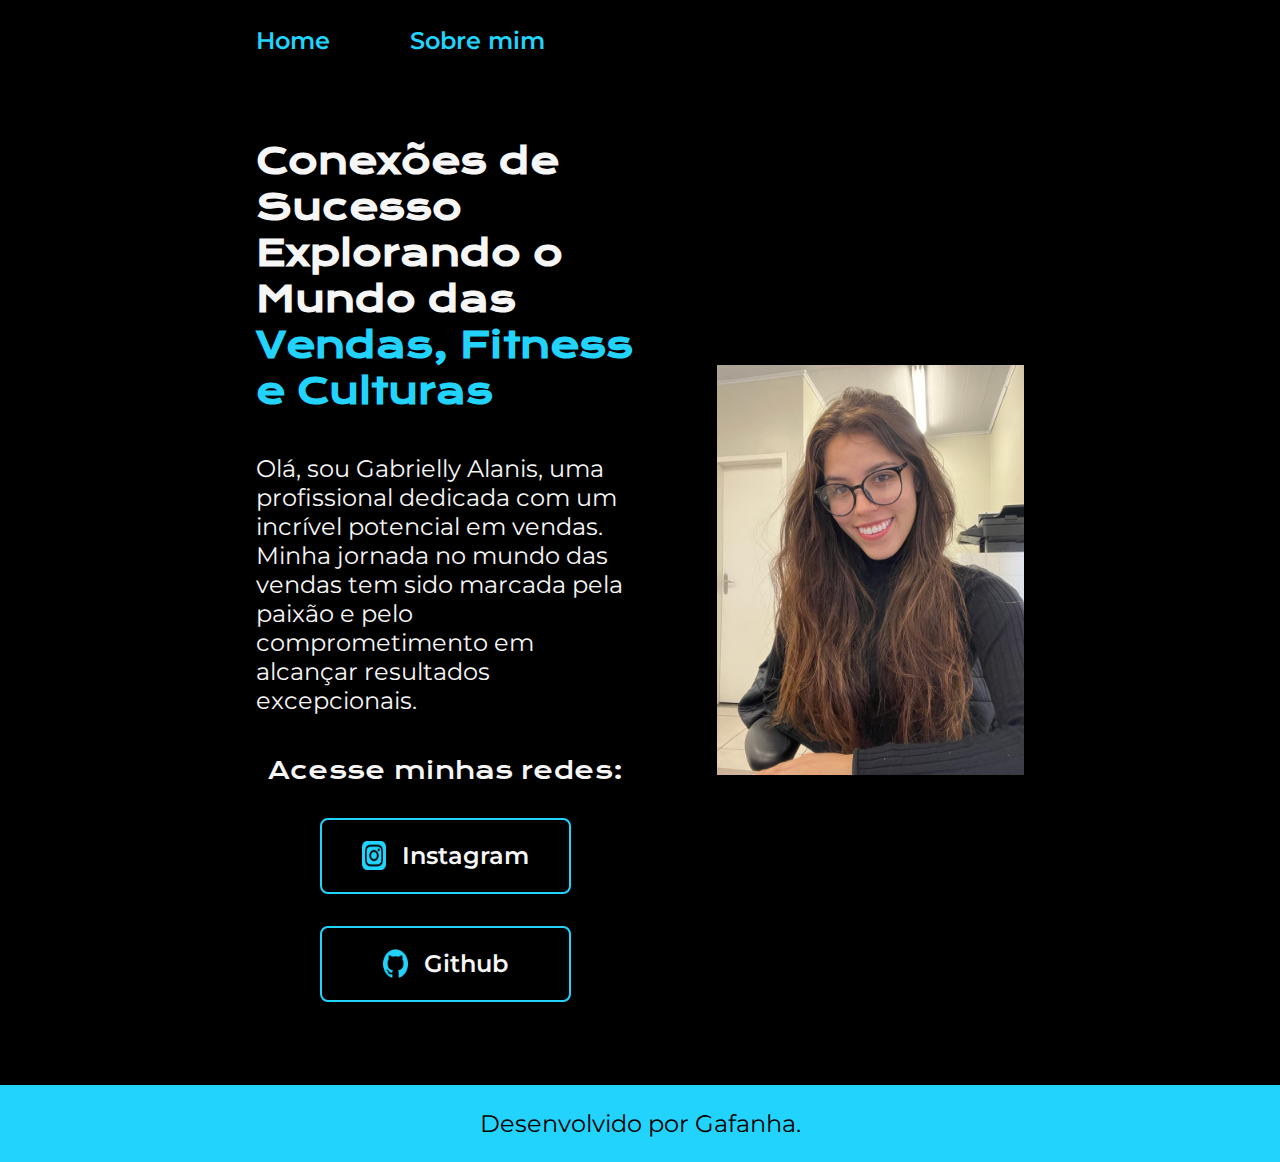
<file: index.html>
<!DOCTYPE html>
<html lang="pt-br">
<head>
    <meta charset="UTF-8">
    <meta name="viewport" content="width=device-width, initial-scale=1.0">
    <title>Portifólio</title>
    <link rel="stylesheet" href="styles/style.css">
</head>
<body>
    <header class="cabecalho">
        <nav class="cabecalho__menu">
            <a class="cabecalho__menu__link" href="index.html">Home</a>
            <a class="cabecalho__menu__link" href="about.html">Sobre mim</a>
        </nav>
    </header>
    <main class="apresentacao">
        <section class="apresentacao__conteudo">
            <h1 class="apresentacao__conteudo__titulo">Conexões de Sucesso Explorando o Mundo das <strong class="titulo-destaque">Vendas, Fitness e Culturas</strong></h1>
            <p class="apresentacao__conteudo__texto">Olá, sou Gabrielly Alanis, uma profissional dedicada com um incrível potencial em vendas. Minha jornada no mundo das vendas tem sido marcada pela paixão e pelo comprometimento em alcançar resultados excepcionais.
            </p>
            <div class="apresentacao__links">
                <h2 class="apresentacao__links__subtitulo">Acesse minhas redes:</h2>
                <a href="https://www.instagram.com/gabriellyalanis_/" target="_blank" class="apresentacao__links__navegacao">
                    <img class="icon_detail" src="assets/logoinst.png" alt="imagem instagram">
                    Instagram
                </a>
                <a href="https://github.com/RGafanha" target="_blank" class="apresentacao__links__navegacao">
                    <img class="icon_detail" src="assets/logogit.png" alt="iamgem github">
                    Github
                </a>
            </div>
        </section>
        <img class="apresentacao__imagem" src="assets/imagem.jpeg" alt="Foto de Gaby">
    </main>
    <footer class="rodape">
        Desenvolvido por Gafanha.
    </footer>
</body>
</html>
</file>
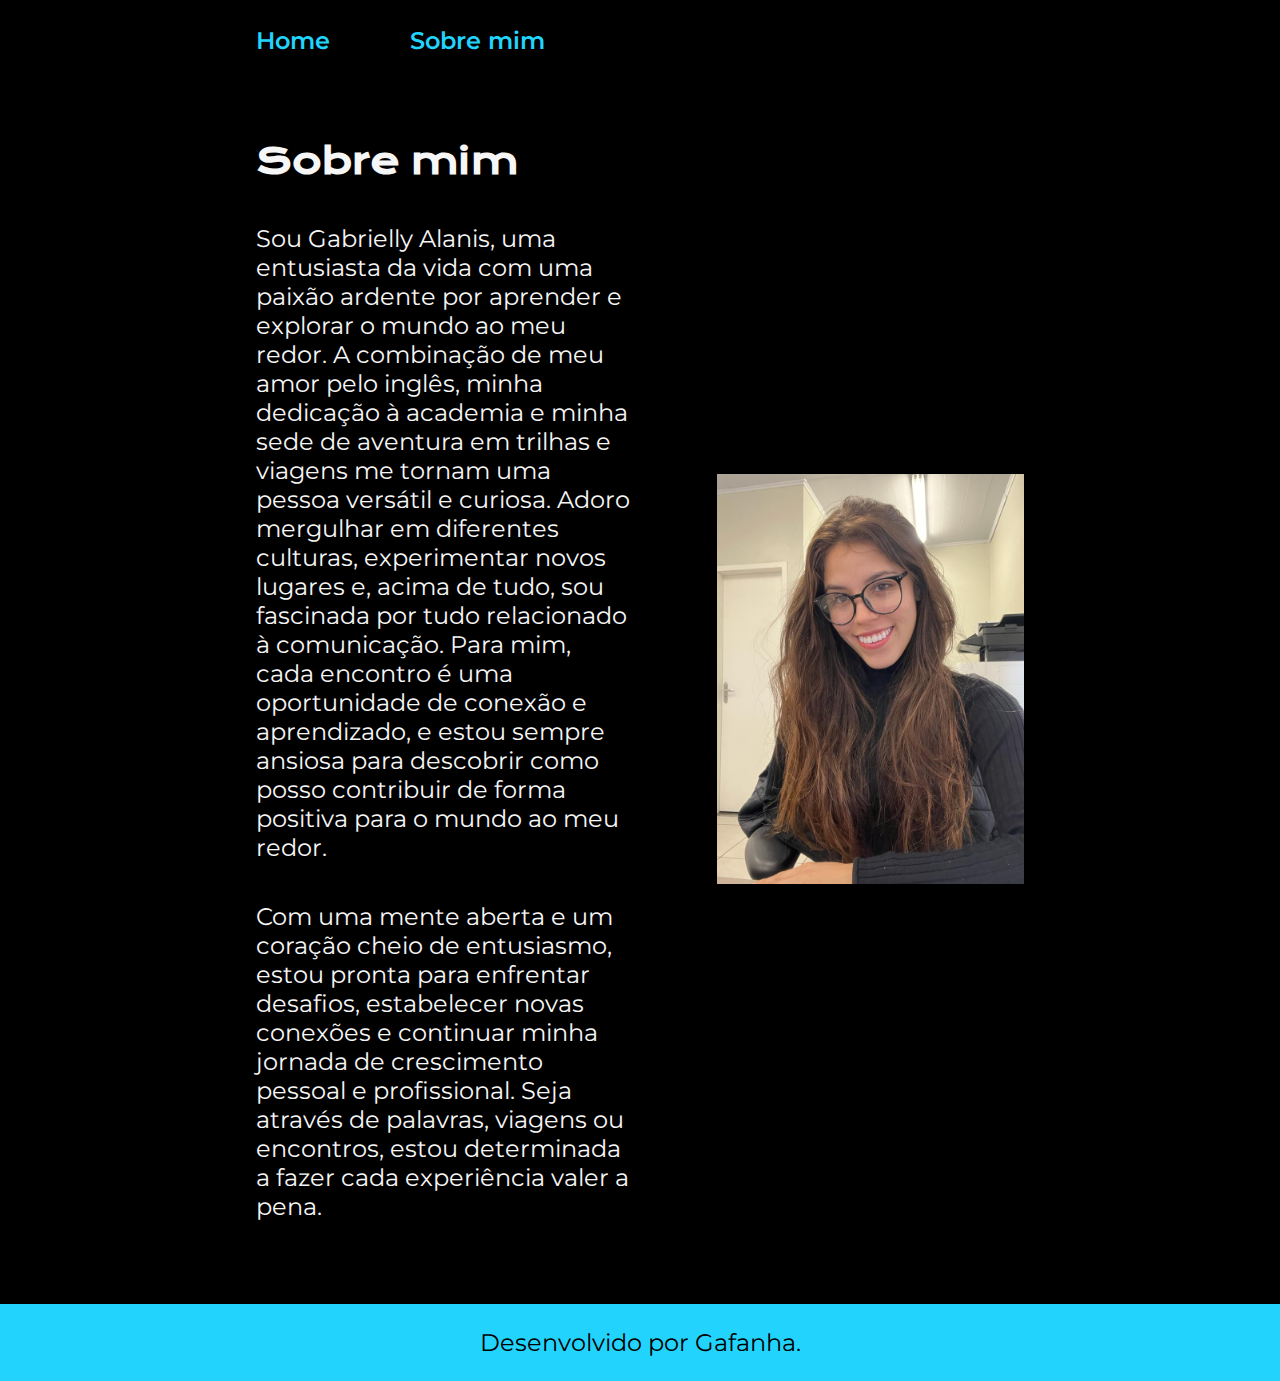
<file: about.html>
<!DOCTYPE html>
<html lang="pt-br">
<head>
    <meta charset="UTF-8">
    <meta name="viewport" content="width=device-width, initial-scale=1.0">
    <link rel="stylesheet" href="styles/style.css">
    <title>Sobre mim</title>
</head>
<body>
    <header class="cabecalho">
        <nav class="cabecalho__menu">
            <a class="cabecalho__menu__link" href="index.html">Home</a>
            <a class="cabecalho__menu__link" href="about.html">Sobre mim</a>
        </nav>
    </header>

    <main class="apresentacao">
        <section class="apresentacao__conteudo">
            <h1 class="apresentacao__conteudo__titulo">Sobre mim</h1>
            <p class="apresentacao__conteudo__texto">Sou Gabrielly Alanis, uma entusiasta da vida com uma paixão ardente por aprender e explorar o mundo ao meu redor. A combinação de meu amor pelo inglês, minha dedicação à academia e minha sede de aventura em trilhas e viagens me tornam uma pessoa versátil e curiosa. Adoro mergulhar em diferentes culturas, experimentar novos lugares e, acima de tudo, sou fascinada por tudo relacionado à comunicação. Para mim, cada encontro é uma oportunidade de conexão e aprendizado, e estou sempre ansiosa para descobrir como posso contribuir de forma positiva para o mundo ao meu redor.</p>
            <p class="apresentacao__conteudo__texto">Com uma mente aberta e um coração cheio de entusiasmo, estou pronta para enfrentar desafios, estabelecer novas conexões e continuar minha jornada de crescimento pessoal e profissional. Seja através de palavras, viagens ou encontros, estou determinada a fazer cada experiência valer a pena.</p>
        </section>
        <img class="apresentacao__imagem" src="assets/imagem.jpeg" alt="Foto de Gaby">
    </main>

    <footer class="rodape">
        Desenvolvido por Gafanha.
    </footer>
</body>
</html>
</file>
<file: styles/style.css>
@import url('https://fonts.googleapis.com/css2?family=Krona+One&family=Montserrat:wght@400;600&display=swap');

:root {
    --cor-primaria: #000000;
    --cor-secundaria: #F6F6F6;
    --cor-terciaria: #22d4fd;
    --cor-hover: #272727;

    --font-primaria: 'Krona One', sans-serif;
    --font-secundaria: 'Montserrat', sans-serif;
}

* {
    margin: 0;
    padding: 0;
}

body {
    box-sizing: border-box;
    background-color: var(--cor-primaria);
    color: var(--cor-secundaria);
}

.icon_detail {
    width: 10%;
}

.cabecalho {
    padding: 2% 0% 0% 20%;
}

.cabecalho__menu {
    display: flex;
    gap: 80px;
}

.cabecalho__menu__link {
    font-family: var(--font-secundaria);
    font-weight: 600;
    font-size: 1.5rem;
    color: var(--cor-terciaria);
    text-decoration: none;
}

.apresentacao {
    padding: 6.5% 20%;
    display: flex;
    align-items: center;
    justify-content: space-between;
    gap: 82px;
}

.apresentacao__conteudo {
    width: 50%;
    display: flex;
    flex-direction: column;
    gap: 40px;
}

.apresentacao__conteudo__titulo {
    font-size: 2.25rem;
    font-family: var(--font-primaria);
}

.titulo-destaque {
    color: var(--cor-terciaria);
}

.apresentacao__conteudo__texto {
    font-size: 1.5rem;
    font-family: var(--font-secundaria);
}

.apresentacao__links {
    display: flex;
    justify-content: space-between;
    flex-direction: column;
    align-items: center;
    gap: 32px;
}

.apresentacao__links__subtitulo {
    font-family: var(--font-primaria);
    font-weight: 400;
    font-size: 1.5rem;
}

.apresentacao__links__navegacao {
    display: flex;
    justify-content: center;
    gap: 16px;
    width: 65%;
    border-radius: 8px;
    text-align: center;
    font-size: 1.5rem;
    padding: 21.5px 0px;
    text-decoration: none;
    color: var(--cor-secundaria);
    font-family: var(--font-secundaria);
    font-weight: 600;
    border: 2px solid var(--cor-terciaria);
}

.apresentacao__links__navegacao:hover {
    background-color: var(--cor-hover);
}

.rodape {
    text-align: center;
    padding: 24px;
    color: var(--cor-primaria);
    background-color: var(--cor-terciaria);
    font-family: 'Montserrat', sans-serif;
    font-size: 1.5rem;
    font-weight: 400;
}

.apresentacao__imagem {
    width: 40%;
}

@media (max-width: 1200px) {
    .cabecalho {
        padding: 10%;
    }

    .cabecalho__menu {
        justify-content: center;
    }
    
    .apresentacao {
        flex-direction: column-reverse;
        padding: 5%;
    }

    .apresentacao__conteudo {
        width: auto;
    }
    
}
</file>
